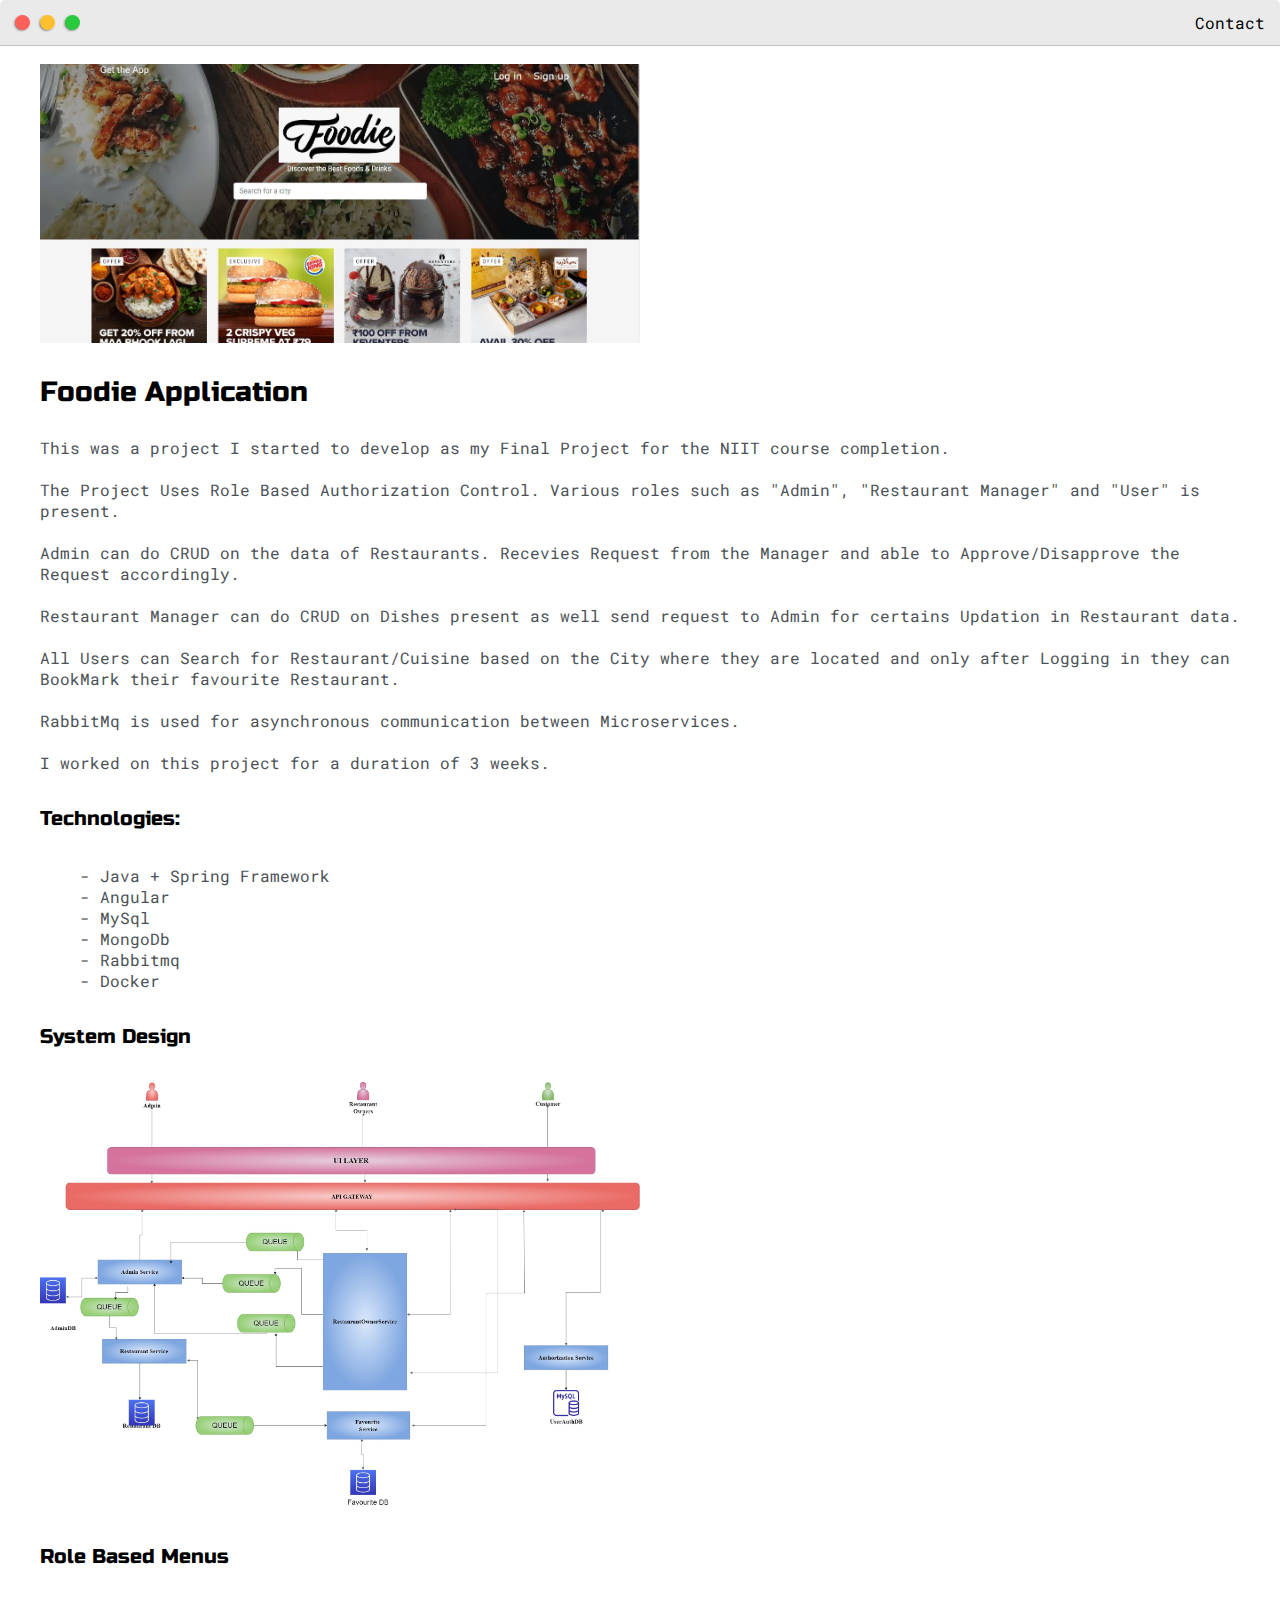
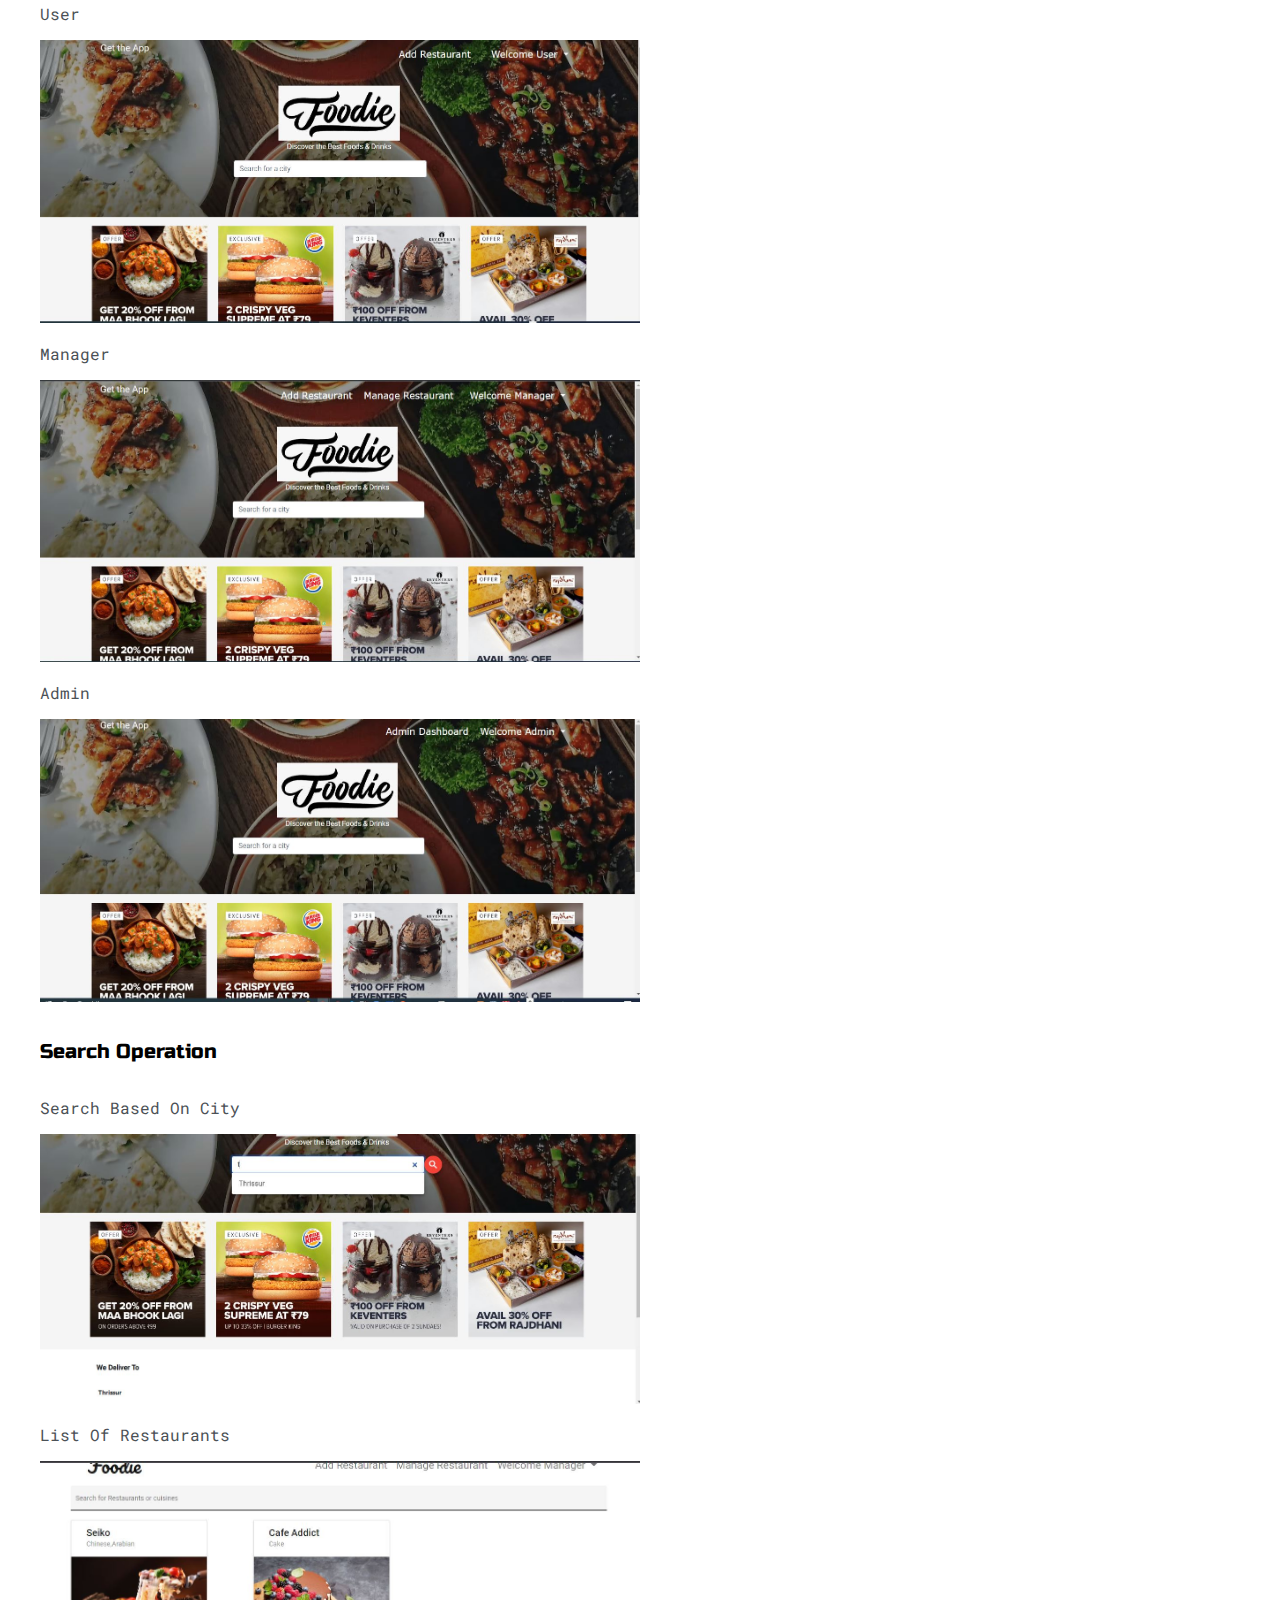
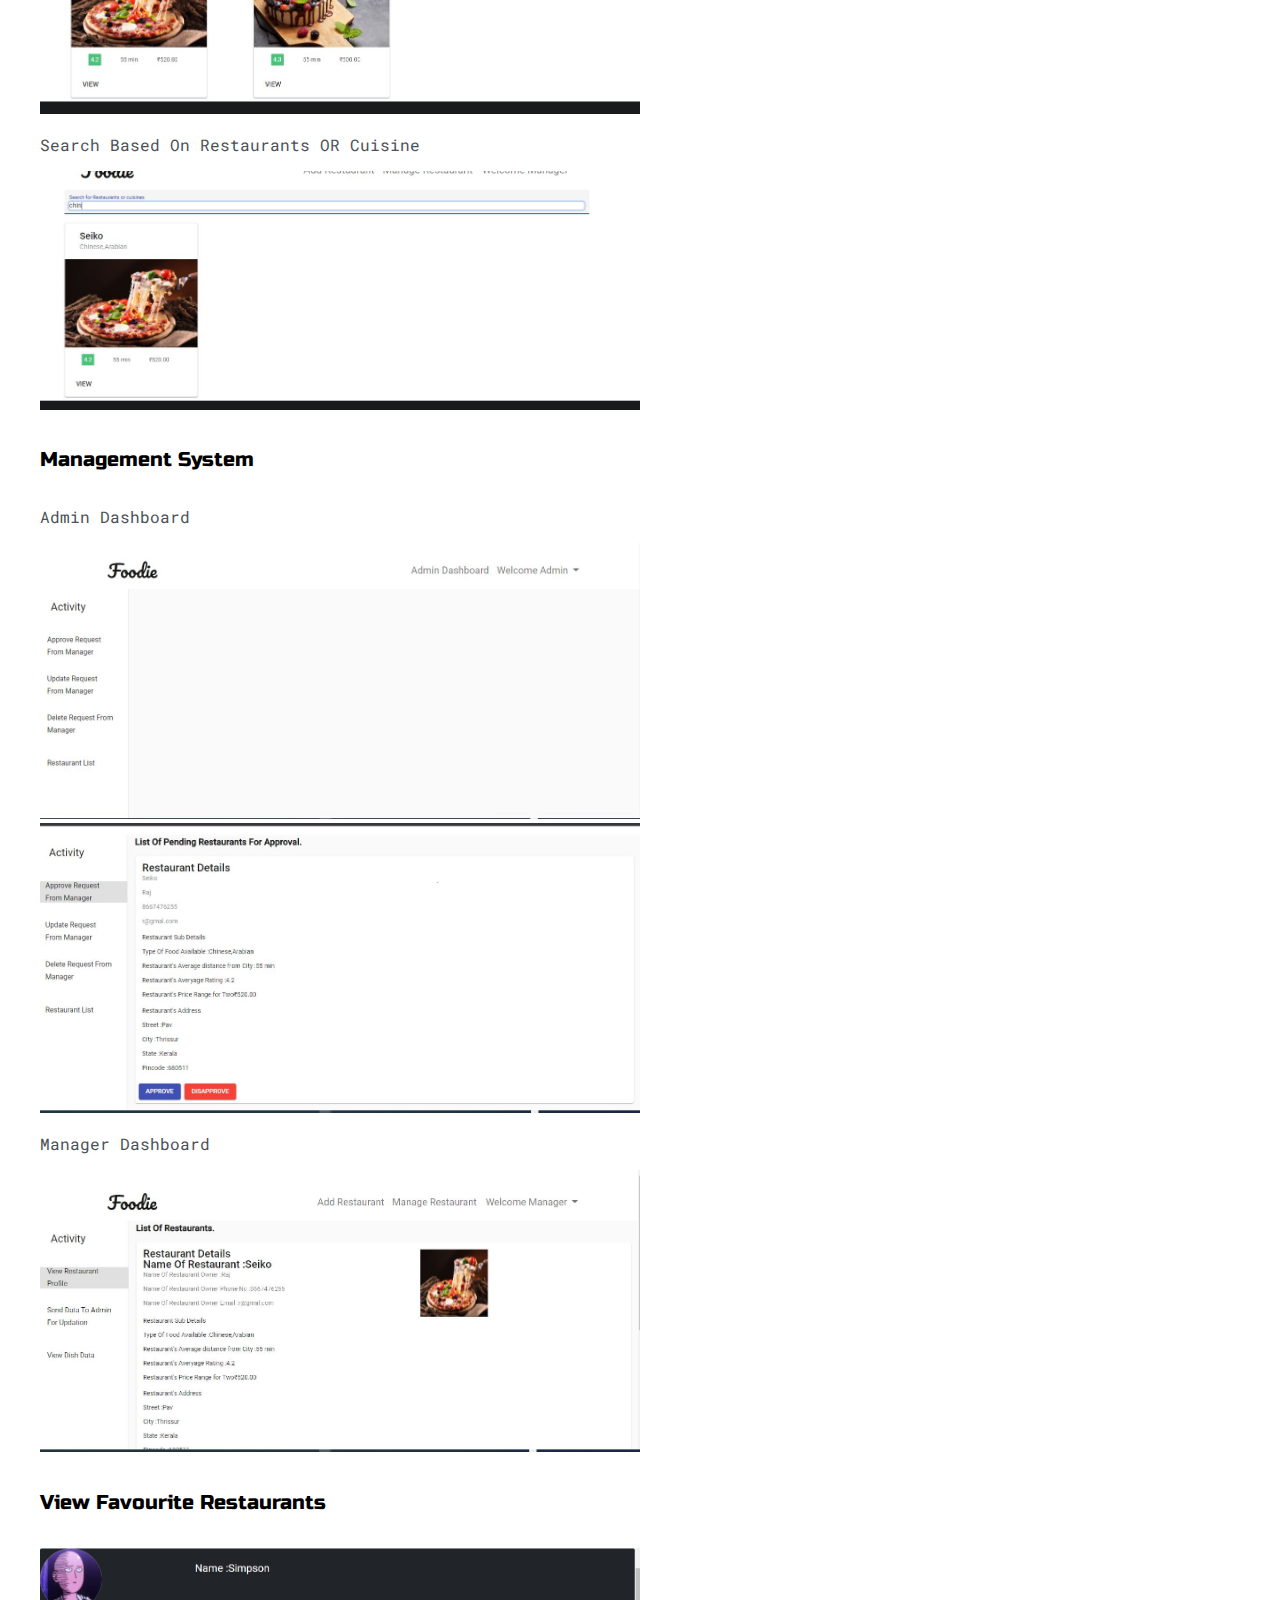
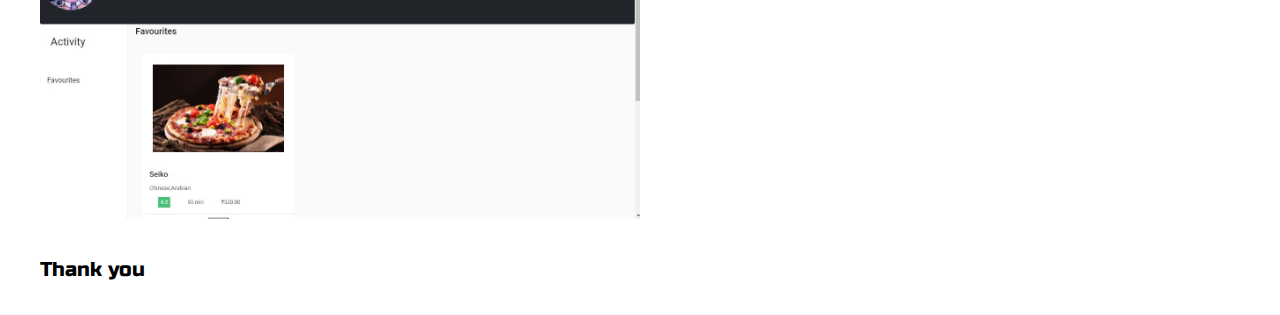
<file: post.html>
<!DOCTYPE html>
<html>

<head>
	<title>Foodie App</title>


	<meta name="viewport" content="width=device-width, initial-scale=1, maximum-scale=1, minimum-scale=1">

	<link href="https://fonts.googleapis.com/css2?family=Russo+One&display=swap" rel="stylesheet">

	<link href="https://fonts.googleapis.com/css2?family=Roboto+Mono:wght@500&display=swap" rel="stylesheet">

	<link rel="stylesheet" type="text/css" href="default.css">


	<style type="text/css">
		.img-container {
			max-width: 600px;
		}

		img {
			width: 100%
		}
	</style>

</head>

<body>
	<div class="nav-wrapper">

		<!-- Link around dots-wrapper added after tutorial video -->
		<a href="index.html">
			<div class="dots-wrapper">
				<div id="dot-1" class="browser-dot"></div>
				<div id="dot-2" class="browser-dot"></div>
				<div id="dot-3" class="browser-dot"></div>
			</div>
		</a>

		<ul id="navigation">
			<li><a href="index.html#contact">Contact</a></li>

		</ul>
	</div>

	<div class="main-container">
		<br>

		<div class="img-container">
			<img src="images/ZomatoHome.JPG">
		</div>

		<h3> Foodie Application</h3>
		<p>This was a project I started to develop as my Final Project for the NIIT course completion.
			<br>
			<br>
			The Project Uses Role Based Authorization Control. Various roles such as "Admin", "Restaurant Manager" and
			"User" is present.
			<br>
			<br>
			Admin can do CRUD on the data of Restaurants. Recevies Request from the Manager and able to
			Approve/Disapprove the Request
			accordingly.
			<br>
			<br>
			Restaurant Manager can do CRUD on Dishes present as well send request to Admin for certains Updation in
			Restaurant data.
			<br>
			<br>
			All Users can Search for Restaurant/Cuisine based on the City where they are located
			and only after Logging in they can BookMark their favourite Restaurant.
			<br>
			<br>
			RabbitMq is used for asynchronous communication between Microservices.
			<br>
			<br>
			I worked on this project for a duration of 3 weeks.
		</p>
		<h5>Technologies:</h5>
		<ul>
			<li>- Java + Spring Framework</li>
			<li>- Angular</li>
			<li>- MySql</li>
			<li>- MongoDb</li>
			<li>- Rabbitmq</li>
			<li>- Docker</li>
		</ul>
		<h5>System Design</h5>
		<div class="img-container">
			<img src="images/Copy of FoodieApp_Architecture.jpg">
		</div>
		<h5>Role Based Menus</h5>
		<div class="roles">
			<div class="img-container">
				<p>User</p><img src="images/UserPage.JPG">
			</div>
			<div class="img-container">
				<p>Manager</p><img src="images/RestaurantOwner.JPG">
			</div>
			<div class="img-container">
				<p>Admin</p><img src="images/AdminPage.JPG">
			</div>
		</div>
		<h5>Search Operation</h5>
		<div class="search">
			<div class="img-container">
				<p>Search Based On City</p><img src="images/SearchCity.JPG">
			</div>
			<div class="img-container">
				<p>List Of Restaurants</p><img src="images/SearchFun.JPG">
			</div>
			<div class="img-container">
				<p>Search Based On Restaurants OR Cuisine</p><img src="images/SearchCuisine.JPG">
			</div>
		</div>


		<h5>Management System</h5>
		<div class="management">
			<div class="img-container">
				<p>Admin Dashboard</p>
				<img src="images/AdminOperation.JPG">
				<img src="images/AdminApproval.JPG">
			</div>


			<div class="img-container">
				<p>Manager Dashboard</p><img src="images/RestaurantOwnerOp.JPG">
			</div>



		</div>
		<h5>View Favourite Restaurants</h5>
		<div class="img-container">
			<img src="images/AddingToFav.JPG">
		</div>

		<h5>Thank you</h5>
	</div>



</body>

</html>
</file>
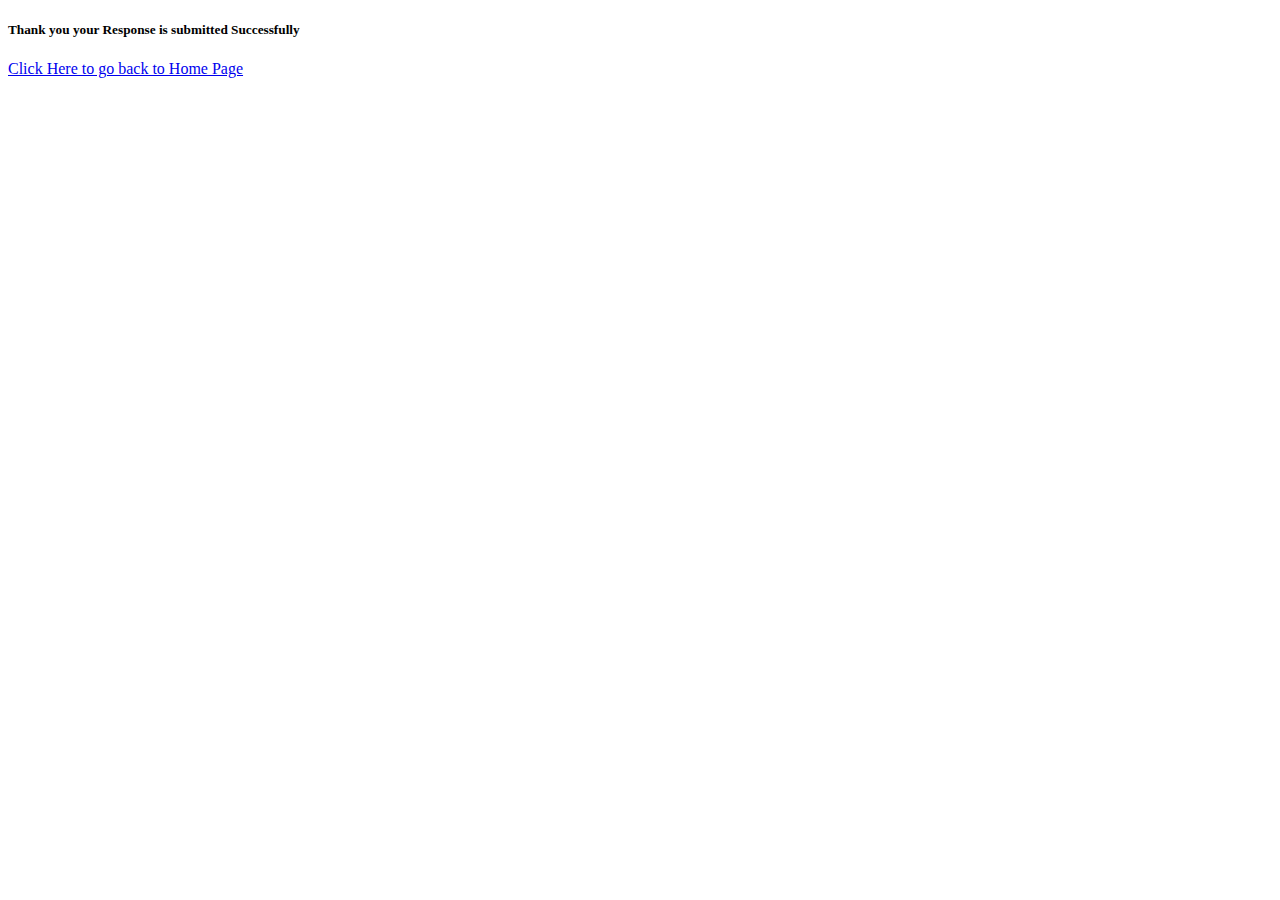
<file: Redirect.html>
<!DOCTYPE html>
<html lang="en">

<head>
    <meta charset="UTF-8">
    <meta http-equiv="X-UA-Compatible" content="IE=edge">
    <meta name="viewport" content="width=device-width, initial-scale=1.0">
    <title>Home Page</title>
</head>

<body>
    <h5>Thank you your Response is submitted Successfully</h5>
    <a href="https://ricson-dev.github.io/richardsimpson.github.io/">Click Here to go back to Home Page</a>
</body>

</html>
</file>
<file: default.css>
:root {
	--mainColor: #eaeaea;
	--secondaryColor: #fff;

	--borderColor: #c1c1c1;

	--mainText: black;
	--secondaryText: #4b5156;

	--themeDotBorder: #24292e;

	--previewBg: rgb(251, 249, 243, 0.8);
	--previewShadow: #f0ead6;


	--buttonColor: black;


}


html,
body {
	padding: 0;
	margin: 0;
	scroll-behavior: smooth;
}

body * {
	transition: 0.3s;
}


h1,
h2,
h3,
h4,
h5,
h6,
strong {
	color: var(--mainText);
	font-family: 'Russo One', sans-serif;
	font-weight: 500;
}

p,
li,
span,
label,
input,
textarea {
	color: var(--secondaryText);
	font-family: 'Roboto Mono', monospace;
}

a {
	text-decoration: none;
	color: #17a2b8;
}

ul {
	list-style: none;
}

h1 {
	font-size: 56px;
}

h2 {
	font-size: 36px;
}

h3 {
	font-size: 28px;
}

h4 {
	font-size: 24px;
}

h5 {
	font-size: 20px;
}

h6 {
	font-size: 16px;
}


.s1 {
	background-color: var(--mainColor);
	border-bottom: 1px solid var(--borderColor);
	overflow: auto;
}

.s2 {
	background-color: var(--secondaryColor);
	border-bottom: 1px solid var(--borderColor);
	overflow: auto;
}




.main-container {
	width: 1200px;
	margin: 0 auto;

}


.greeting-wrapper {
	display: grid;
	text-align: center;
	align-content: center;
	min-height: 10em;

}

.intro-wrapper {
	background-color: var(--secondaryColor);
	border: 1px solid var(--borderColor);
	border-radius: 5px 5px 0 0;


	-webkit-box-shadow: -1px 1px 3px -1px rgba(0, 0, 0, 0.75);
	-moz-box-shadow: -1px 1px 3px -1px rgba(0, 0, 0, 0.75);
	box-shadow: -1px 1px 3px -1px rgba(0, 0, 0, 0.75);

	display: grid;
	grid-template-columns: 1fr 1fr;
	grid-template-areas:
		'nav-wrapper nav-wrapper'
		'left-column right-column'
	;
}


.nav-wrapper {
	border-radius: 5px 5px 0 0;
	grid-area: nav-wrapper;
	border-bottom: 1px solid var(--borderColor);
	display: flex;
	justify-content: space-between;
	align-items: center;
	background-color: var(--mainColor);
}

#navigation a {
	color: var(--mainText);
}


#navigation {
	margin: 0;
	padding: 10px;
}

#navigation li {
	display: inline-block;
	margin-right: 5px;
	margin-left: 5px;
}

.dots-wrapper {
	display: flex;
	padding: 10px;
}

#dot-1 {
	background-color: #FC6058;
}

#dot-2 {
	background-color: #FEC02F;
}

#dot-3 {
	background-color: #2ACA3E;
}

.roles {
	display: block;
}

.browser-dot {
	background-color: black;
	height: 15px;
	width: 15px;
	border-radius: 50%;
	margin: 5px;

	-webkit-box-shadow: -1px 1px 3px -1px rgba(0, 0, 0, 0.75);
	-moz-box-shadow: -1px 1px 3px -1px rgba(0, 0, 0, 0.75);
	box-shadow: -1px 1px 3px -1px rgba(0, 0, 0, 0.75);

}


.left-column {
	grid-area: left-column;
	padding-top: 50px;
	padding-bottom: 50px;
}

#profile_pic {
	display: block;
	margin: 0 auto;
	border-radius: 50%;
	height: 250px;
	width: 250px;
	object-fit: cover;
	border: 2px solid var(--borderColor);
}


#theme-options-wrapper {
	display: flex;
	justify-content: center;
}

.theme-dot {
	height: 30px;
	width: 30px;
	background-color: black;
	border-radius: 50%;

	margin: 5px;
	border: 2px solid var(--themeDotBorder);

	-webkit-box-shadow: -1px 1px 3px -1px rgba(0, 0, 0, 0.75);
	-moz-box-shadow: -1px 1px 3px -1px rgba(0, 0, 0, 0.75);
	box-shadow: -1px 1px 3px -1px rgba(0, 0, 0, 0.75);

	cursor: pointer;
}


.theme-dot:hover {
	border-width: 5px;
}


#light-mode {
	background-color: #fff;
}

#blue-mode {
	background-color: #192734;
}

#green-mode {
	background-color: #78866b;
}

#purple-mode {
	background-color: #7E4C74;
}

#settings-note {
	font-size: 12px;
	font-style: italic;
	text-align: center;
}

.right-column {
	grid-area: right-column;
	display: grid;
	align-content: center;

	padding-top: 50px;
	padding-bottom: 50px;
}


#preview-shadow {
	background-color: var(--previewShadow);
	max-width: 300px;
	height: 180px;
	padding-left: 30px;
	padding-top: 30px;
}

#preview {
	width: 300px;
	border: 1.5px solid #17a2b8;
	background-color: var(--previewBg);
	padding: 15px;
	position: relative;
}

.corner {
	width: 7px;
	height: 7px;
	border-radius: 50%;
	border: 1.5px solid #17a2b8;
	background-color: #fff;
	position: absolute;
}

#corner-tl {
	top: -5px;
	left: -5px
}

#corner-tr {
	top: -5px;
	right: -5px
}


#corner-br {
	bottom: -5px;
	right: -5px
}


#corner-bl {
	bottom: -5px;
	left: -5px
}

#skills {
	display: flex;
	justify-content: space-evenly;
	background-color: var(--previewShadow);
}


.post-wrapper {
	display: grid;
	grid-template-columns: repeat(auto-fit, 320px);
	gap: 20px;
	justify-content: center;
	padding-bottom: 50px;
}

.post {
	border: 1px solid var(--borderColor);
	-webkit-box-shadow: -2px 7px 21px -9px rgba(0, 0, 0, 0.75);
	-moz-box-shadow: -2px 7px 21px -9px rgba(0, 0, 0, 0.75);
	box-shadow: -2px 7px 21px -9px rgba(0, 0, 0, 0.75);
}

.thumbnail {
	display: block;
	width: 100%;
	height: 180px;
	object-fit: cover;
}

.post-preview {
	background-color: #fff;
	padding: 15px;
}

.post-title {
	color: black;
	margin: 0;
}

.post-intro {
	color: #4b5156;
	font-size: 14px;
}


#contact-form {
	display: block;
	max-width: 600px;
	margin: 0 auto;
	border: 1px solid var(--borderColor);
	padding: 15px;
	border-radius: 5px;
	background-color: var(--mainColor);
	margin-bottom: 50px;

}

#contact-form label {
	line-height: 2.7em;
}

#contact-form textarea {
	min-height: 100px;
	font-size: 14px;
}


.input-field {
	width: 100%;
	padding-top: 10px;
	padding-bottom: 10px;
	background-color: var(--secondaryColor);
	border-radius: 5px;
	border: 1px solid var(--borderColor);
	font-size: 14px;
}


#submit-btn {
	margin-top: 10px;
	width: 100%;
	padding-top: 10px;
	padding-bottom: 10px;
	color: #fff;
	background-color: var(--buttonColor);
	border: none;
}


@media screen and (max-width: 1200px) {
	.main-container {
		width: 95%;
	}
}

@media screen and (max-width: 800px) {
	.intro-wrapper {
		grid-template-columns: 1fr;
		grid-template-areas:
			'nav-wrapper'
			'left-column'
			'right-column'
		;
	}

	.right-column {
		justify-content: center;
	}

}

@media screen and (max-width: 400px) {
	#preview-shadow {
		max-width: 280px;
		height: 180px;
		padding-left: 10px;
		padding-top: 10px;
	}

	#preview {
		width: 280px;

	}

}

.contact_me {
	display: flex;
	justify-content: space-between;
	align-items: center;
	margin: 20px 0;
}

.contact_me>div {
	flex-basis: 48%;
}

@media screen and (max-width: 768px) {
	.contact_me {
		flex-direction: column;
	}

	.contact_me>div {
		flex-basis: 100%;
		margin-bottom: 20px;
	}
}
</file>
